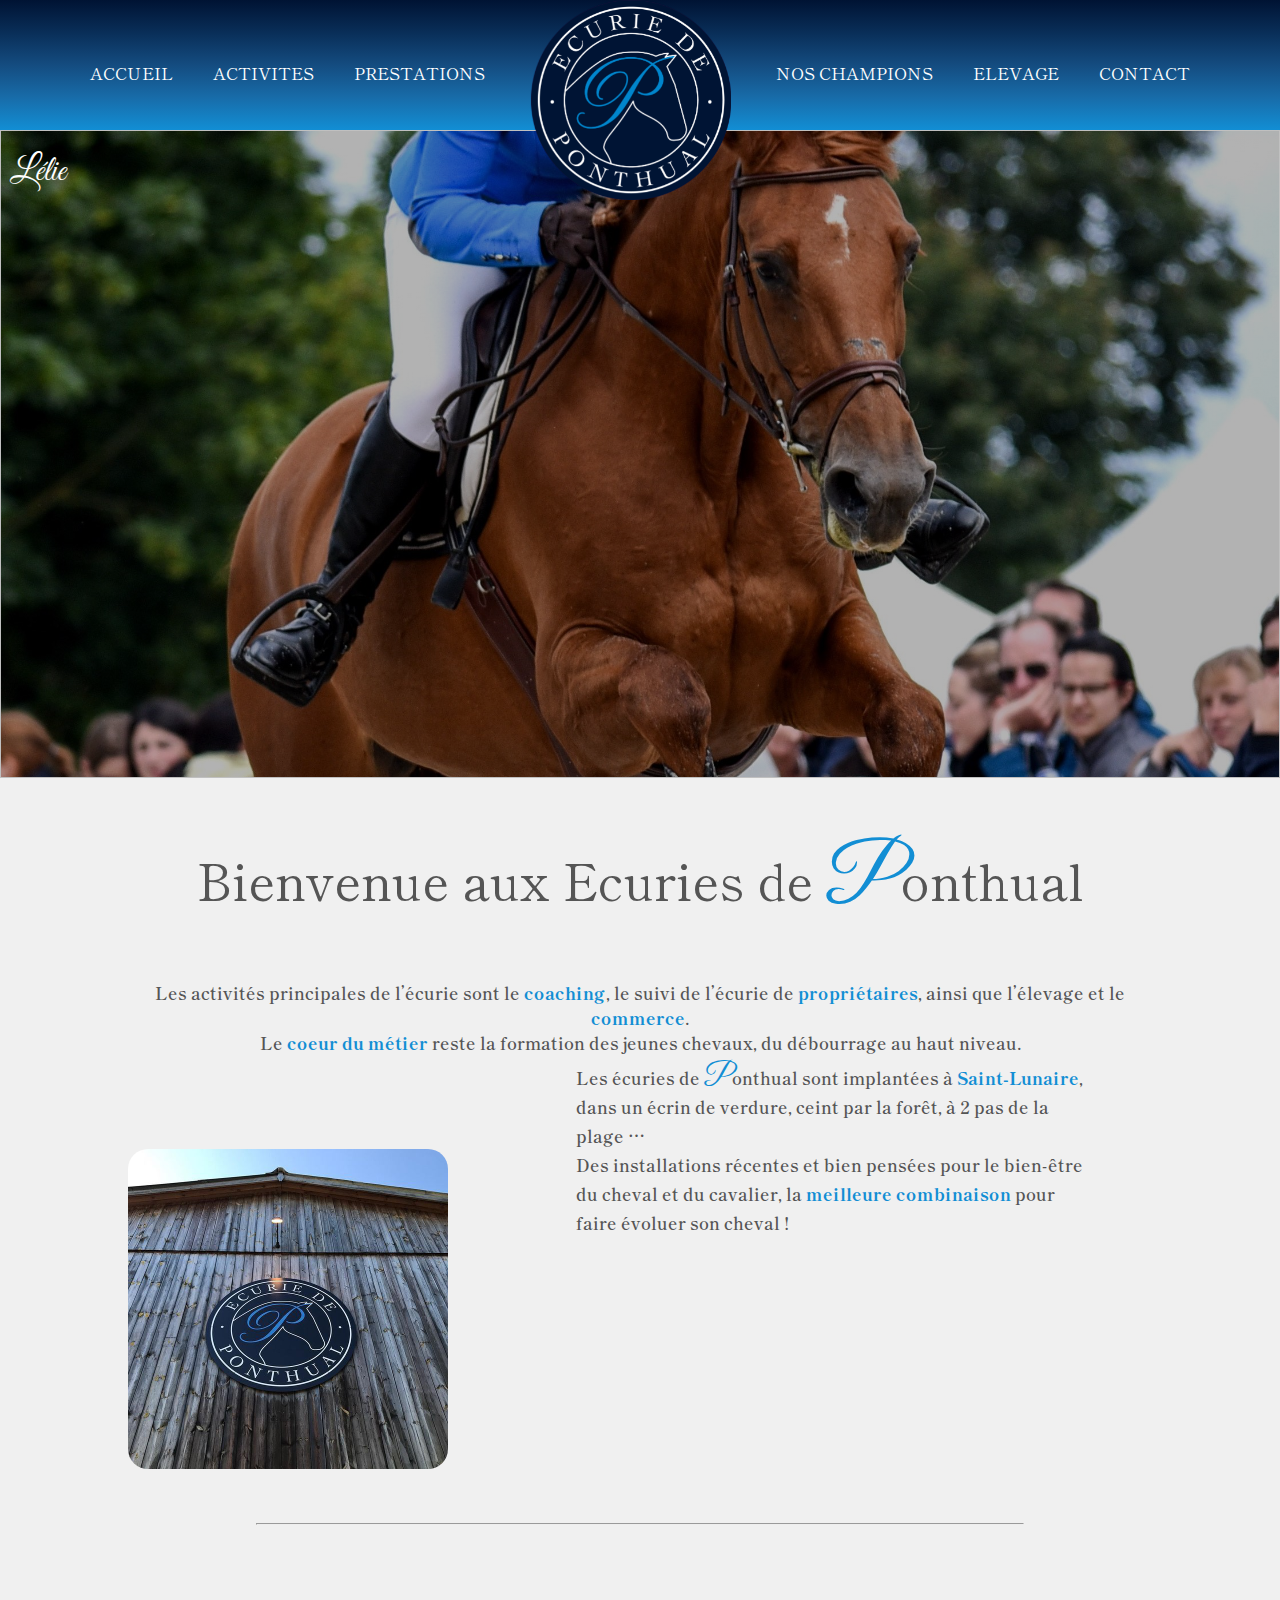
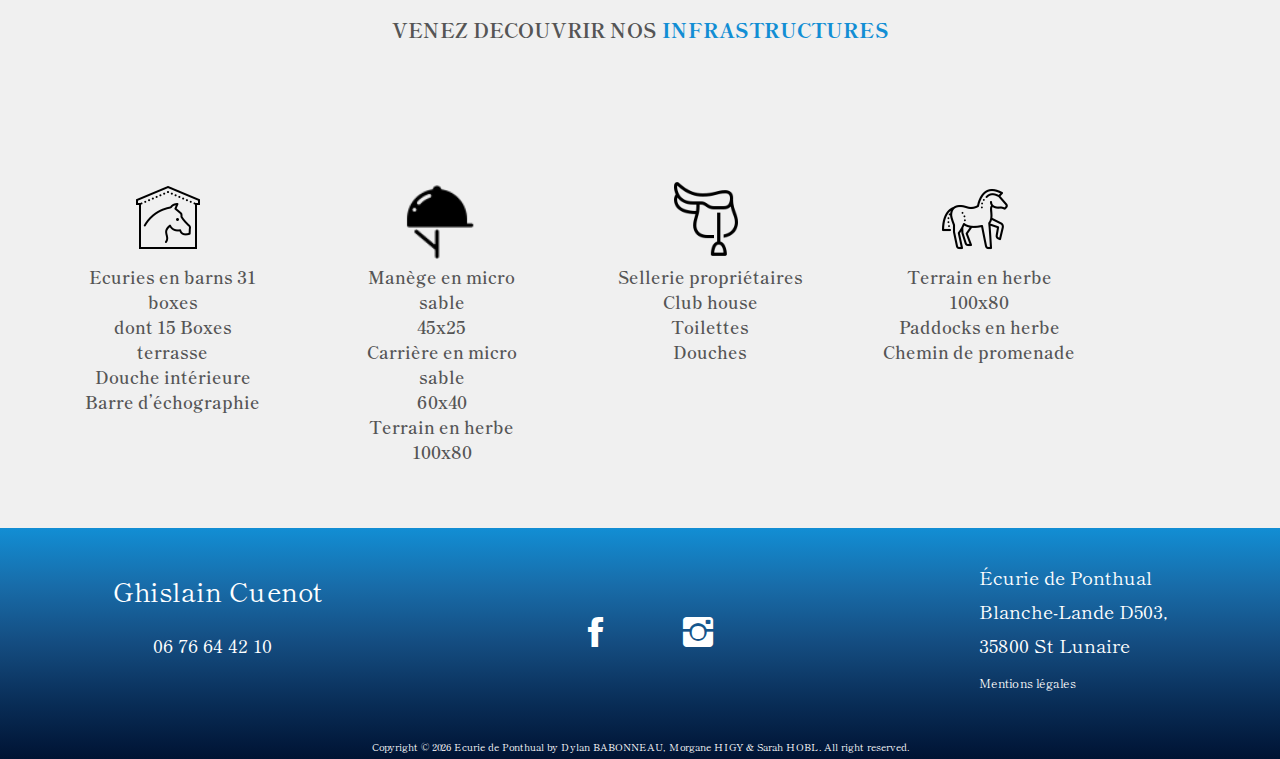
<file: index.html>
<!DOCTYPE html>
<html lang="en">
<head>
	<meta charset="UTF-8">
	<meta name="viewport" content="width=device-width, initial-scale=1.0">
	<link rel="stylesheet" href="style.css">
	<link rel="stylesheet" type="text/css" href="vendors/css/ionicons.min.css">
	<link rel="preconnect" href="https://fonts.gstatic.com">
	<link rel="preconnect" href="https://fonts.gstatic.com">
	<link href="https://fonts.googleapis.com/css2?family=Great+Vibes&family=Shippori+Mincho+B1:wght@400;500;600;700;800&display=swap" rel="stylesheet">
	<link rel="shortcut icon" type="image/png" href="/img/IMG_9162.PNG">
	<title>Ecuries de Ponthual</title>
</head>
<body>
	<header>
		<section id="header-section-1">
			<div>
				<nav class="navbar">
					<ul id="navbarUl">
						<li><a class="zoom"  href="index.html"><span>ACCUEIL</span></a></li>
						<li><a class="zoom" href="#"><span>ACTIVITES</span></a></li>
						<li><a class="zoom" href="#prestations.html"><span>PRESTATIONS</span></a></li>
						<li><a><img id="header-logo" src="../img/IMG_9162.PNG"></a></li>
						<li><a class="zoom"  href="#"><span>NOS CHAMPIONS</span></a></li>
						<li><a class="zoom" href="#"><span>ELEVAGE</span></a></li>
						<li><a class="zoom" href="#"><span>CONTACT</span></a></li>
					</ul>
				</nav>
			</div>
		</section>
	</header>
	<main>
		<section>
			<!-- Slideshow container -->
<div class="slideshow-container">

	<!-- Full-width images with number and caption text -->
	<div class="mySlides fade ">
		<span class="text">Sarah et Chalimar</span>
		<img class="slideshow-container1"></img>
		<div class="text"></div>
	</div>
  
	<div class="mySlides fade">
		<span class="text">Lélie</span>
		<img class="slideshow-container2"></img>
	</div>
  
	<div class="mySlides fade">
		<span class="text dark">Sarah et Chalimar</span>
		<img class="slideshow-container3"></img>
	</div>
  
		</section>
		
	
	
		<section id="accueil-section1">
			<h1>Bienvenue aux Ecuries de <span class="p-de-ponthual">P</span>onthual</h1>
			<div class="accueil-section1-p1">
				<p >Les activités principales de l’écurie sont le <span class="bleu-de-ponthual">coaching</span>, le suivi de l’écurie de <span class="bleu-de-ponthual">propriétaires</span>,
				 	ainsi que l’élevage et le <span class="bleu-de-ponthual">commerce</span>. <br>
					Le <span class="bleu-de-ponthual">coeur du métier</span> reste la formation des jeunes chevaux, du débourrage au haut niveau. 
				</p>
			</div>
			<div>
				<div class="accueil-section1-p2"></div>	
					<img class="responsive-img accueil-section1-img" src="/img/ponthual-barn.jpg" >
				
					<p class="para">
						Les écuries de <span class="p-de-ponthual2"> P</span>onthual sont implantées à <span class="bleu-de-ponthual">Saint-Lunaire</span>,
						dans un écrin de verdure, ceint par la forêt, à 2 pas de la plage …<br>
						Des installations récentes et bien pensées pour le bien-être du cheval et du cavalier, 
						la <span class="bleu-de-ponthual">meilleure combinaison</span> pour faire évoluer son cheval !<br>	
					</p>
				</div>
			</div>
		</section>
		<hr class="separateur-hr">
		<section id="accueil-section2">
			<h3>
				VENEZ DECOUVRIR NOS <span class="bleu-de-ponthual">INFRASTRUCTURES</span> 
			</h3>
			<div class="icon-div">
				<ul>
					<img class="icon" id="myBtn1" src="/icons/icons8-horse-stable-80.png">
					<li>Ecuries en barns 31 boxes</li>
					<li>dont 15 Boxes terrasse</li>
					<li>Douche intérieure</li>
					<li>Barre d’échographie </li>
				</ul>
				<div id="myModal1" class="modal">
					<!-- Modal content -->
					<div class="modal-content1">
					  <span class="close1">&times;</span>
					  <p class="text-infra">Barn</p>
					</div>
			</div>
			<div class="icon-div">				
				<ul>
					<img class="icon" id="myBtn2" src="/icons/icons8-casque-déquitation-64.png">
					<li>Manège en micro sable</li>
					<li> 45x25</li>
					<li>Carrière en micro sable</li>
					<li>60x40</li>
					<li>Terrain en herbe</li>
					<li>100x80</li>
				</ul>
				<div id="myModal2" class="modal">
					<!-- Modal content -->
					<div class="modal-content2">
					  <span class="close2">&times;</span>
					  <p class="text-infra">Manège</p>
					</div>
			</div>
			<div class="icon-div">
				<ul>
					<img class="selle icon" id="myBtn3" src="/icons/icons8-selle-100.png">
					<li>Sellerie propriétaires </li>
					<li>Club house</li>
					<li>Toilettes</li>
					<li>Douches</li>
				</ul>
				<div id="myModal3" class="modal">
					<!-- Modal content -->
					<div class="modal-content3">
					  <span class="close3">&times;</span>
					  <p class="text-infra">Texte ...</p>
					</div>
			</div>
			<div class="icon-div">
				<ul>
					<img class="icon" id="myBtn4" src="/icons/icons8-cheval-80.png">
					<li>Terrain en herbe</li>
					<li>100x80</li>
					<li>Paddocks en herbe </li>
					<li>Chemin de promenade</li>
				</ul>
				<div id="myModal4" class="modal">
					<!-- Modal content -->
					<div class="modal-content4">
					  <span class="close4">&times;</span>
					  <p class="text-infra">Chemin de promenade sécurisé</p>
					</div>
			</div>
		</section>
	</main>
	<footer>
        <ul>
            <div class="row">
                <div class="column">
                    <li class="name">Ghislain Cuenot</li>
                    <li class="cursor zoom tel"><a onclick="copytel()" data-clip title="0676644210">06 76 64 42 10</a></li>
                </div>
                <div class="row social">
                    <li class="zoom"><a href="https://www.facebook.com/ecuriedeponthual" target="_blanck"><i class="ion-social-facebook"></i></a></li>
                    <li class="zoom"><a href="https://www.instagram.com/ecuriedeponthual" target="_blanck"><i class="ion-social-instagram"></i></a></li>
                </div>
                <div class="column">
                    <li>Écurie de Ponthual</li>
                    <li>Blanche-Lande D503, <br>35800 St Lunaire</li>
					<li><a href="mentions-legales.html"><span class="mentions">Mentions légales</span></a></li>
                </div>
            </div>
            <div class="row"></div>
				<p id="copy"></p>
				<br>
                <!--<p>Copyright &copy; 2021 Ecurie de Ponthual by Dylan BABONNEAU, Morgane HIGY & Sarah HOBL. All right reserved.</p>-->
            </div>
        </ul>
    </footer>
    <input id="copytel" type="text" name="" value="0676644210">
	<script src="script.js"></script>
	<script src="main.js"></script>
</body>
</html>
</file>
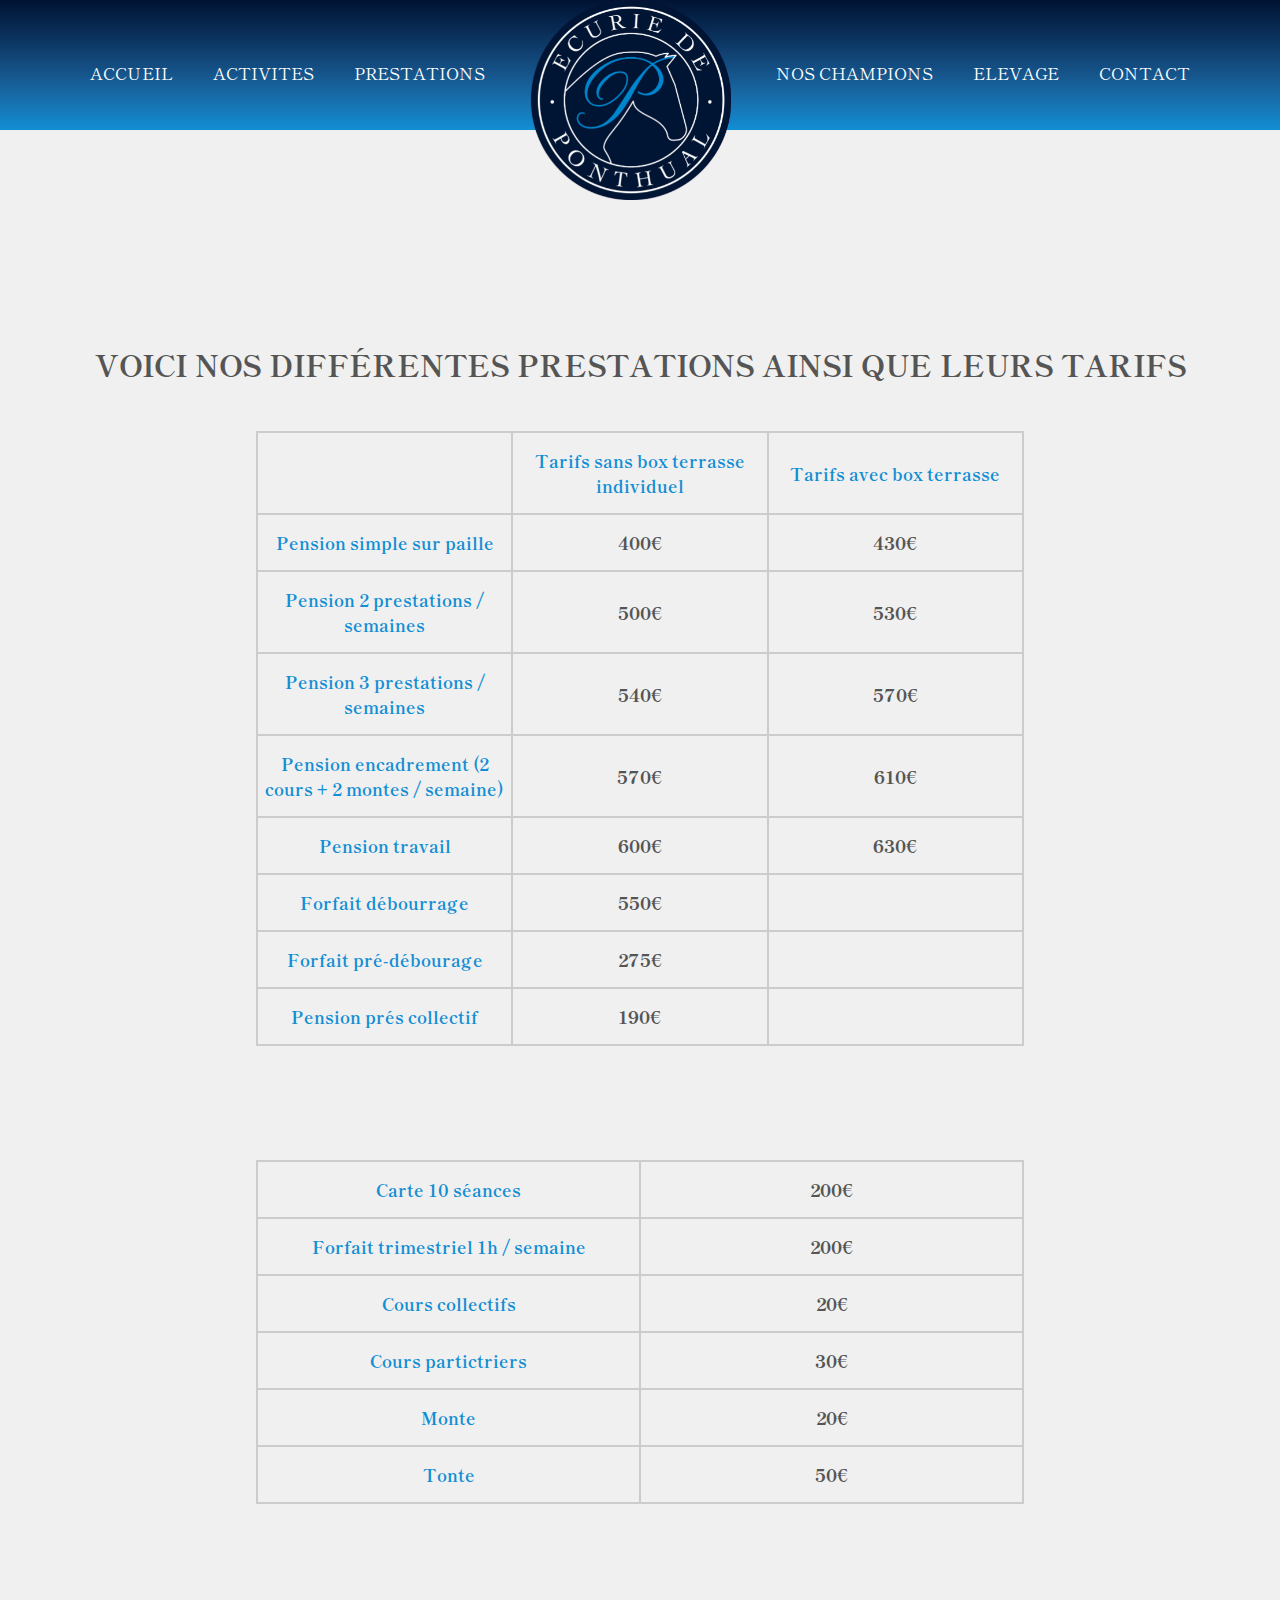
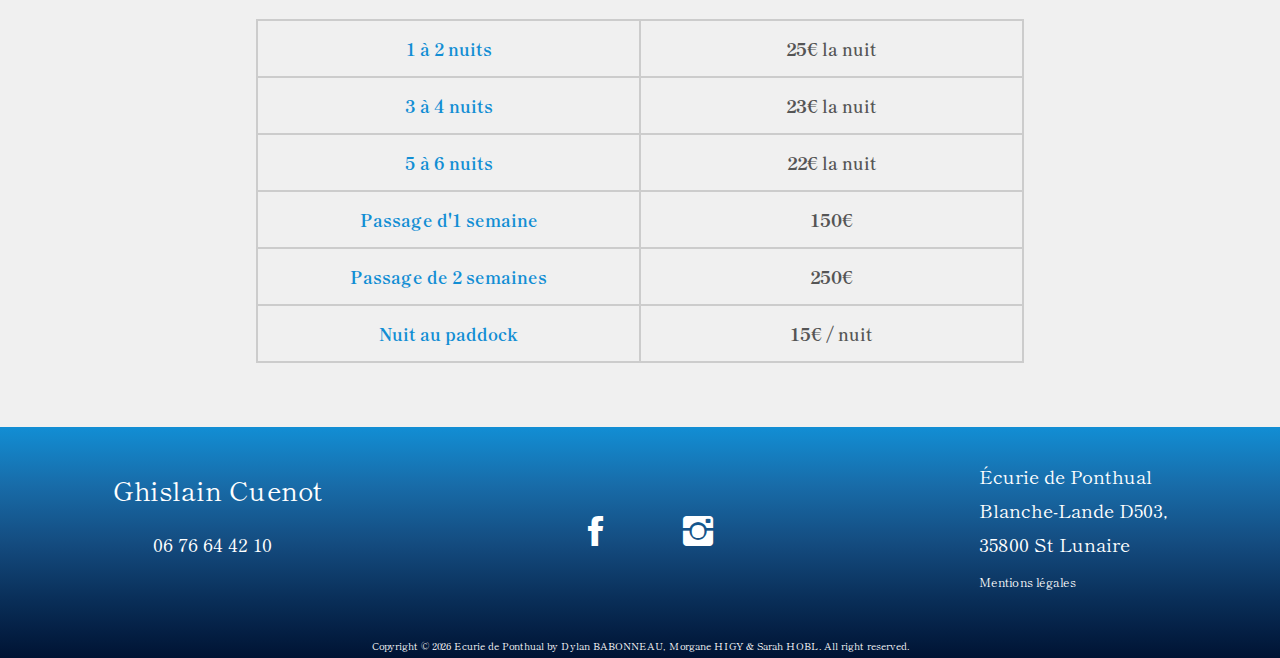
<file: prestations.html>
<!DOCTYPE html>
<html lang="en">
<head>
	<meta charset="UTF-8">
	<meta name="viewport" content="width=device-width, initial-scale=1.0">
	<link rel="stylesheet" href="style.css">
	<link rel="stylesheet" type="text/css" href="vendors/css/ionicons.min.css">
	<link rel="preconnect" href="https://fonts.gstatic.com">
	<link rel="preconnect" href="https://fonts.gstatic.com">
	<link href="https://fonts.googleapis.com/css2?family=Great+Vibes&family=Shippori+Mincho+B1:wght@400;500;600;700;800&display=swap" rel="stylesheet">
	<link rel="shortcut icon" type="image/png" href="/img/IMG_9162.PNG">
	<title>Document</title>
</head>
<body>
	<header>
		<section id="header-section-1">
			<div>
				<nav class="navbar">
					<ul id="navbarUl">
						<li><a class="zoom"  href="index.html"><span>ACCUEIL</span></a></li>
						<li><a class="zoom" href="#"><span>ACTIVITES</span></a></li>
						<li><a class="zoom" href="prestations.html"><span>PRESTATIONS</span></a></li>
						<li><a><img id="header-logo" src="/img/IMG_9162.PNG"></a></li>
						<li><a class="zoom"  href="#"><span>NOS CHAMPIONS</span></a></li>
						<li><a class="zoom" href="#"><span>ELEVAGE</span></a></li>
						<li><a class="zoom" href="#"><span>CONTACT</span></a></li>
					</ul>
				</nav>
			</div>
		</section>
	</header>
	<main>
    <h2 class="tarifs">Voici nos différentes prestations ainsi que leurs tarifs</h2>
    <table class="trente-trois">
        <tr class="centre">
            <td></td>
            <th>Tarifs sans box terrasse individuel</td>
            <th>Tarifs avec box terrasse</td>
        </tr>
        <tr>
            <th>Pension simple sur paille</td>
            <td><b>400€</b></td>
            <td><b>430€</b></td>
        </tr>
        <tr>
            <th>Pension 2 prestations / semaines</td>
            <td><b>500€</b></td>
            <td><b>530€</b></td>
        </tr>
        <tr>
            <th>Pension 3 prestations / semaines</td>
            <td><b>540€</b></td>
            <td><b>570€</b></td>
        </tr>
        <tr>
            <th>Pension encadrement (2 cours + 2 montes / semaine)</td>
            <td><b>570€</b></td>
            <td><b>610€</b></td>
        </tr>
        <tr>
            <th>Pension travail</td>
            <td><b>600€</b></td>
            <td><b>630€</b></td>
        </tr>
        <tr>
            <th>Forfait débourrage</td>
            <td><b>550€</b></td>
            <td></td>
        </tr>
        <tr>
            <th>Forfait pré-débourage</td>
            <td><b>275€</b></td>
            <td></td>
        </tr>
        <tr>
            <th>Pension prés collectif</td>
            <td><b>190€</b></td>
            <td></td>
        </tr>
        <tr>

        </tr>
    </table>
    <br>
    <table class="cinquante">
        <tr>
            <th>Carte 10 séances</td>
            <td><b>200€</b></td>
        </tr>
        <tr>
            <th>Forfait trimestriel 1h / semaine</td>
            <td><b>200€</b></td>
        </tr>
        <tr>
            <th>Cours collectifs</td>
            <td><b>20€</b></td>
        </tr>
        <tr>
            <th>Cours partictriers</td>
            <td><b>30€</b></td>
        </tr>
        <tr>
            <th>Monte</td>
            <td><b>20€</b></td>
        </tr>
        <tr>
            <th>Tonte</td>
            <td><b>50€</b></td>
        </tr>
    </table>
    <br>
    <table class="cinquante">
        <tr>
            <th>1 à 2 nuits</td>
            <td><b>25€</b> la nuit</td>
        </tr>
        <tr>
            <th>3 à 4 nuits</td>
            <td><b>23€</b> la nuit</td>
        </tr>
        <tr>
            <th>5 à 6 nuits</td>
            <td><b>22€</b> la nuit</td>
        </tr>
        <tr>
            <th>Passage d'1 semaine</td>
            <td><b>150€</b></td>
        </tr>
        <tr>
            <th>Passage de 2 semaines</td>
            <td><b>250€</b></td>
        </tr>
        <tr>
            <th>Nuit au paddock</td>
            <td><b>15€</b> / nuit</td>
        </tr>
    </table>
    </main>
	<footer>
        <ul>
            <div class="row">
                <div class="column">
                    <li class="name">Ghislain Cuenot</li>
                    <li class="cursor zoom tel"><a onclick="copytel()" data-clip title="0676644210">06 76 64 42 10</a></li>
                </div>
                <div class="row social">
                    <li class="zoom"><a href="https://www.facebook.com/ecuriedeponthual" target="_blanck"><i class="ion-social-facebook"></i></a></li>
                    <li class="zoom"><a href="https://www.instagram.com/ecuriedeponthual" target="_blanck"><i class="ion-social-instagram"></i></a></li>
                </div>
                <div class="column">
                    <li>Écurie de Ponthual</li>
                    <li>Blanche-Lande D503, <br>35800 St Lunaire</li>
					<li><a href="mentions-legales.html"><span class="mentions">Mentions légales</span></a></li>
                </div>
            </div>
            <div class="row"></div>
				<p id="copy"></p>
				<br>
                <!--<p>Copyright &copy; 2021 Ecurie de Ponthual by Dylan BABONNEAU, Morgane HIGY & Sarah HOBL. All right reserved.</p>-->
            </div>
        </ul>
    </footer>
    <input id="copytel" type="text" name="" value="0676644210">
	<script src="main.js"></script>
</body>
</html>
</file>
<file: style.css>
/**********INITIALISATION DE LA PAGE****************/

/* font-family: 'Great Vibes', cursive; */

*{
	margin: 0;
	padding: 0;
	box-sizing: border-box;
}
html{
	background-color:#f0f0f0;
	color:#555555;
	font-size: 62.5%;
	font-family:'Shippori Mincho B1', serif;
}

/*****************REUTILISABLES************/

.separateur-hr{
	margin: 1vh 20vw;
	background: #128ed4;
	
}
/*****************HEADER*******************/

header{
	font-size:1.7rem;
}
/* Dégradé de bleus du logo "to bottom" */
#header-section-1{
	background-image: linear-gradient(to bottom, #001333, #092e58, #144c80, #186ca9, #128ed4);
	height: 13rem;
	z-index: 3;
	position: fixed;
	width: 100%;
	top: 0;
	transition: 50ms;
}
/* Navbar */
#header-logo{
	height:20rem;
	margin-bottom:-10rem;
	position: relative;
	z-index: 3;
	user-select: none;
}
.navbar ul{
	margin: 0;
	padding: 0;
	list-style: none;
}
.navbar #navbarUl{
	display: flex; 
    flex-direction : row; 
    justify-content: center; 
}
/* Ancres de la Navbar */
header a{
	padding: 0 2vw;
    display: block;
    text-align:center;
    text-decoration: none;
	color: #fff;
	text-decoration: none;
	font-weight: 100;
}
.zoom{
	transition: transform .2s ;
	padding: 6rem 2rem;
}
.zoom:hover{
    transform: scale(1.2);
}

/* FOOTER */

footer{
	background-image: linear-gradient(to top, #001333, #092E58, #144C80, #186CA9, #128ED4);
	color: #fff;
	margin-top: 5vw;
}

.row{
	display: flex;
	flex-direction: row;
}

footer .row,
footer .column{
	margin: auto;
}

footer .column,
footer .column a{
	font-size: 1.9rem;
	line-height: 180%;
}

footer ul{
	padding-top: 1vw;
}

footer li{
	list-style: none;
	margin: auto;
}

footer i{
	font-size: 4rem;
	margin: 0 2rem;
	float: left;
	color: #fff;
}

footer p{
	margin: 2rem auto -1rem;
	text-align: center;
}

footer li a{
	text-decoration: none;
	color: #fff;
	font-size: 1.5rem;
}

.tel{
	margin: -6rem 2rem;
}

.tel a{
	font-size: 2.2rem;
}

.mentions{
	font-size: 1.2rem;
}

.name{
	margin-top: -3.5vw;
	font-size: 2.7rem;
	line-height: 280%;
}

.zoom{
    transition: transform .2s ;
}

.zoom:hover{
    transform: scale(1.2);
}

.cursor{
	cursor: pointer;
}

#copytel{
	display: none;
}

/*****************MAIN****************/

main{
	font-size: 1.7rem;
	font-weight: 600;
}
.p-de-ponthual{
	font-family: 'Great Vibes', cursive;
	color:#128ed4;
	font-size:8rem;
	font-weight: 400;
}
.p-de-ponthual2{
	font-family: 'Great Vibes', cursive;
	color:#128ed4;
	font-size:3rem;
	font-weight: 500;
}
.bleu-de-ponthual{
	color:#128ed4;
	font-weight: 800;
}

/****************CAROUSEL HERO IMAGE*******************/

/* Divs contenant les Slides */
  .slideshow-container1{
	background-image:linear-gradient(rgba(0, 0, 0, 0.3), rgba(0, 0, 0, 0.3)), url(/img/IMG_3779.JPG);
	width: 100%;
	height: 72vh;
	margin-top: 13rem;
	background-size: cover;
	background-position:center top ;
  }
  .slideshow-container2{
	background-image:linear-gradient(rgba(0, 0, 0, 0.3), rgba(0, 0, 0, 0.3)), url(/img/IMG_36172.jpg);
	width: 100%;
	height: 72vh;
	margin-top: 13rem;
	background-size: cover;
	background-position:center top ;
  }
  .slideshow-container3{
	background-image:linear-gradient(rgba(0, 0, 0, 0.3), rgba(0, 0, 0, 0.3)), url(/img/IMG_3127.JPG);
	width: 100%;
	height: 72vh;
	margin-top: 13rem;
	background-size: cover;
	background-position:center top;
  }
 
  /* Texte */
  .text {
	color:#fff;
	font-size: 3.5rem;
	font-weight: 400;
	position: absolute;
	margin-top: 14rem;
	width: 100%;
	padding: 1rem;
	z-index: 2;
	font-family: 'Great Vibes', cursive;
  }
  /* Animation */
  .fade {
	-webkit-animation-name: fade;
	-webkit-animation-duration: 1.5s;
	animation-name: fade;
	animation-duration: 1.5s;
  }
  @-webkit-keyframes fade {
	from {opacity: .4}
	to {opacity: 1}
  }
  @keyframes fade {
	from {opacity: .4}
	to {opacity: 1}
  }

/* Section 1 Page d'Accueil : Présentation */

#accueil-section1 h1{
	font-size: 5rem;
	font-weight: 400;
	text-align: center;
	margin-top: 6vh;
	margin-bottom: 6vh;
	line-height: 170%;
}

/* Paragraphes et Images */

.accueil-section1-p1{
	width: 80vw;
	margin: auto auto 6vh auto;
	text-align: center;
}
.accueil-section1-img{
	max-width: 25vw;
	border-radius: 2rem;
	margin: 4rem 10vw;
	display: inline-block;
}                                                                                                                                                                 
.para{
	margin: -50vh 0 0 45vw;
	text-align: left;
	max-width: 40vw;
	position: absolute;
	line-height: 170%;
}

/* Section 2 Page d'Accueil : Infrastructures */

#accueil-section2 h3{
	text-align: center;
	margin: 10vh 0 15vh 0;
}
#accueil-section2 ul{
	list-style: none;
}
.icon-div{
	display: flex;
	margin:0 6vw;
	
}
.icon-div img{
	padding-left: 4vw;
}
.icon-div li{
	text-align: center;
	width:15vw;
}

.icon{
	width: auto;
	height: 8rem;
	cursor: pointer;
	transition: transform 0.3s;
}
.icon:hover{
	transform: scale(1.1);
}

.modal{
	display: none; /* Hidden by default */
	position: fixed; /* Stay in place */
	z-index: 1; /* Sit on top */
	left: 0;
	top: 0;
	width: 100%; /* Full width */
	height: 100%; /* Full height */
	overflow: hidden; /* no scroll */
	background-color: rgb(0,0,0); /* Fallback color */
	background-color: rgba(0,0,0,0.4); /* Black w/ opacity */  
  }
  
  /* Modal Content/Box */
  .modal-content1 {
	background-image: linear-gradient(rgba(0, 0, 0, 0.3), rgba(0, 0, 0, 0.3)), url(/img/infrastructures-barn.jpg);
	height: 80vh;
	background-size: 60vw;
	background-repeat: no-repeat;
	position: center center;
	background-color: #fefefe;
	margin: 15vh auto; 
	padding: 2rem;
	border: 1px solid #888;
	width: 60vw; /* Could be more or less, depending on screen size */
  }
  .modal-content2 {
	background-image: linear-gradient(rgba(0, 0, 0, 0.3), rgba(0, 0, 0, 0.3)), url(/img/infrastructures-manege.jpg);
	height: 80vh;
	width: 100%;
	background-size: 60vw;
	position: center center;
	background-color: #fefefe;
	margin: 15vh auto; 
	padding: 2rem;
	border: 1px solid #888;
	width: 50vw; /* Could be more or less, depending on screen size */
  }
  .modal-content3 {
	background-image: linear-gradient(rgba(0, 0, 0, 0.3), rgba(0, 0, 0, 0.3)), url(/img/infrastructure-1.jpg);
	height: 70vh;
	width: 100%;
	background-size: 60vw;
	position: center center;
	background-color: #fefefe;
	margin: 15vh auto;
	padding: 2rem;
	border: 1px solid #888;
	width: 80%; /* Could be more or less, depending on screen size */
  }
  .modal-content4 {
	background-image: linear-gradient(rgba(0, 0, 0, 0.3), rgba(0, 0, 0, 0.3)), url(/img/infrastructures-chemin-de-promenade.png);
	height: 85vh;
	width: 40vw;
	background-size: 40vw;
	position: center center;
	background-color: #fefefe;
	margin: 12vh auto; 
	padding: 2rem;
	border: 1px solid #888;
	/*width: 80%;*/ /* Could be more or less, depending on screen size */
  }
  
  /* The Close Button */
  .close1,
  .close2,
  .close3,
  .close4 {
	color: #fff;
	float: right;
	font-size: 28px;
	font-weight: bold;
  }
  
  .close1:hover,
  .close1:focus,
  .close2:hover,
  .close2:focus,
  .close3:hover,
  .close3:focus,
  .close4:hover,
  .close4:focus {
	color: black;
	text-decoration: none;
	cursor: pointer;
  }
.text-infra{
	color:#fff;
	font-size: 3rem;
	font-weight: lighter;
	font-family: 'Great Vibes', cursive;
}

/*Prestations*/
table{
	border-collapse: collapse;
	width: 60vw;
	margin: 5vh 50%;
	transform: translate(-50%);
}

td,
th{
	border: 2px solid #cccccc;
	font-size: 1.7rem;
	padding: 1.5rem 0;
	text-align: center;
}

th{
	color: #128ED4;
}

.cinquante td{
	width: 50%;
}

.trente-trois td{
	width: 33%;
}

.centre th{
	text-align: center;
}

.tarifs{
	text-align: center;
	font-size: 3rem;
	text-transform: uppercase;
	margin: 38vh 0 0;
}
</file>
